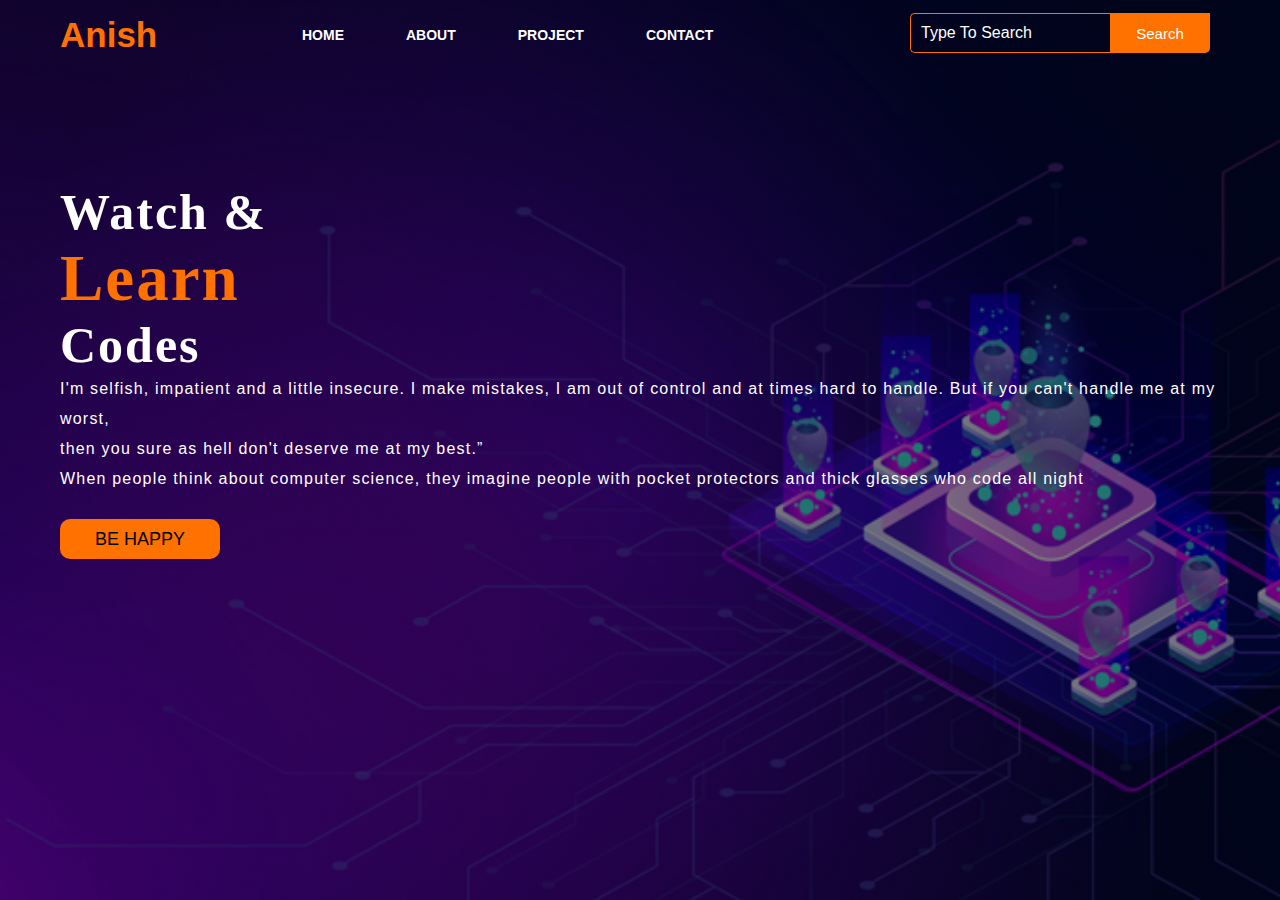
<file: index.html>
<!DOCTYPE html>
<html lang="en">
<head>
    <title>Anish</title>
    <link rel="stylesheet" href="style.css">
</head>
<body>

    <div class="main">
        <div class="navbar">
            <div class="icon">
                <h2 class="logo">Anish</h2>
            </div>

            <div class="menu">
                <ul>
                    <li><a href="/">HOME</a></li>
                    <li><a href="/about.htm">ABOUT</a></li>
                    
                    <li><a href="/project.html">PROJECT</a></li>
                    <li><a href="/contact.html">CONTACT</a></li>
                </ul>
            </div>

            <div class="search">
                <input class="srch" type="search" name="" placeholder="Type To Search">
                <a href="https://www.google.com"> <button class="btn">Search</button></a>
            </div>

        </div> 
        <div class="content">
            <h1>Watch & <br><span>Learn</span> <br>Codes</h1>
            <p class="par">I'm selfish, impatient and a little insecure. I make mistakes, I am
  out of control and at times hard to handle. But if you can't handle me at my worst,
                <br> then you sure as hell don't deserve me at my best.”
            <br>When people think about computer science, they imagine people with pocket protectors and thick glasses who code all night</p>

                <button class="cn"><a href="#">BE HAPPY</a></button>


        </div>
    </div>
    
</body>
</html>
</file>
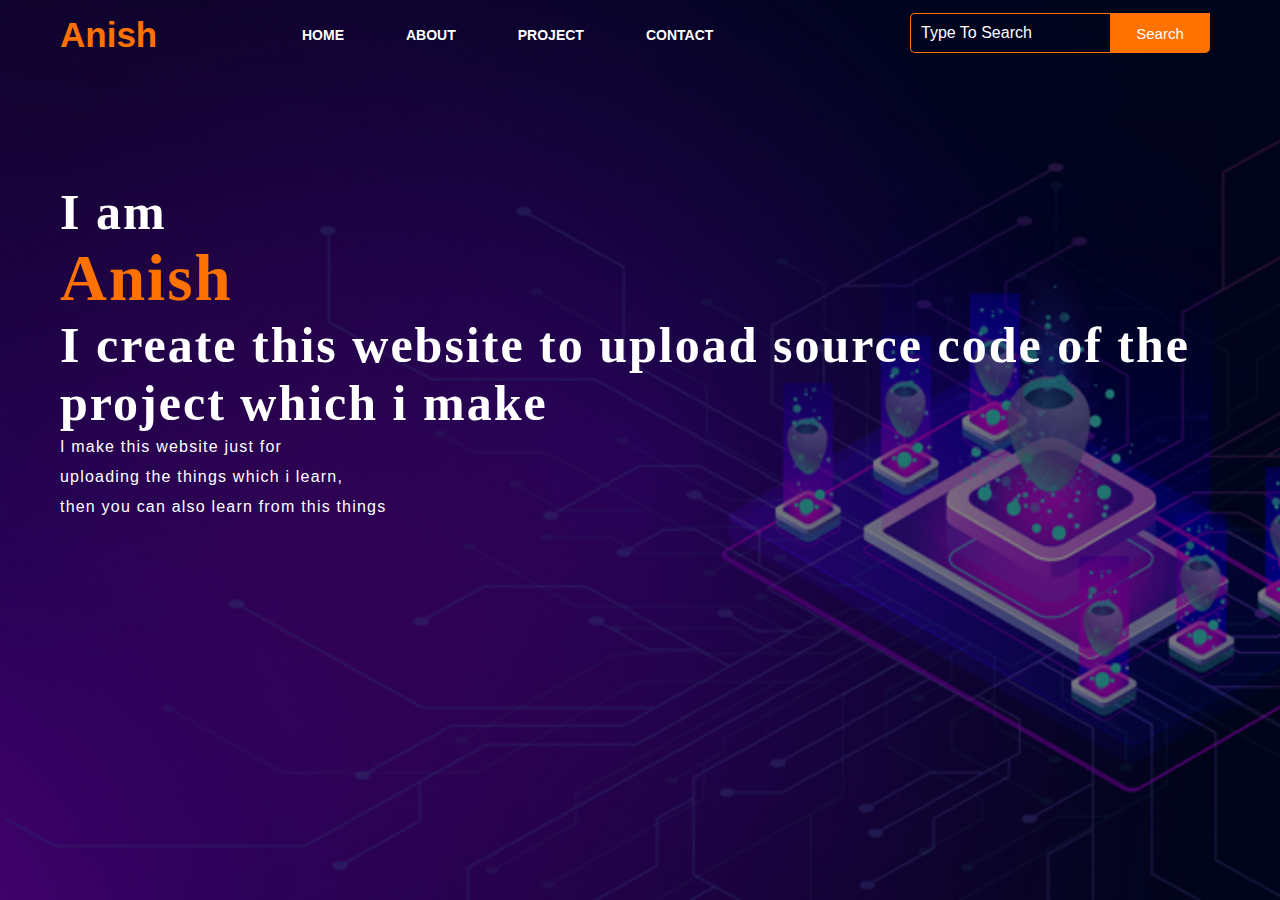
<file: about.htm>
<!DOCTYPE html>
<html lang="en">
<head>
    <title>Anish</title>
    <link rel="stylesheet" href="style.css">
</head>
<body>
    <div class="main">
        <div class="navbar">
            <div class="icon">
                <h2 class="logo">Anish</h2>
            </div>

            <div class="menu">
                <ul>
                    <li><a href="/">HOME</a></li>
                    <li><a href="/about.htm">ABOUT</a></li>
                    
                    <li><a href="/project.html">PROJECT</a></li>
                    <li><a href="/contact.html">CONTACT</a></li>
                </ul>
            </div>

            <div class="search">
                <input class="srch" type="search" name="" placeholder="Type To Search">
                <a href="https://www.google.com"> <button class="btn">Search</button></a>
            </div>

        </div> 
        <div class="content">
            <h1>I am<br><span>Anish</span> <br>I create this website to upload source code of the project which i make </h1>
            <p class="par">I make this website just for 
 <br>  uploading the things which i learn,
                <br> then you can also learn from this things</p>

                


        </div>
        
    </div>
    
             
</body>
</html>
</file>
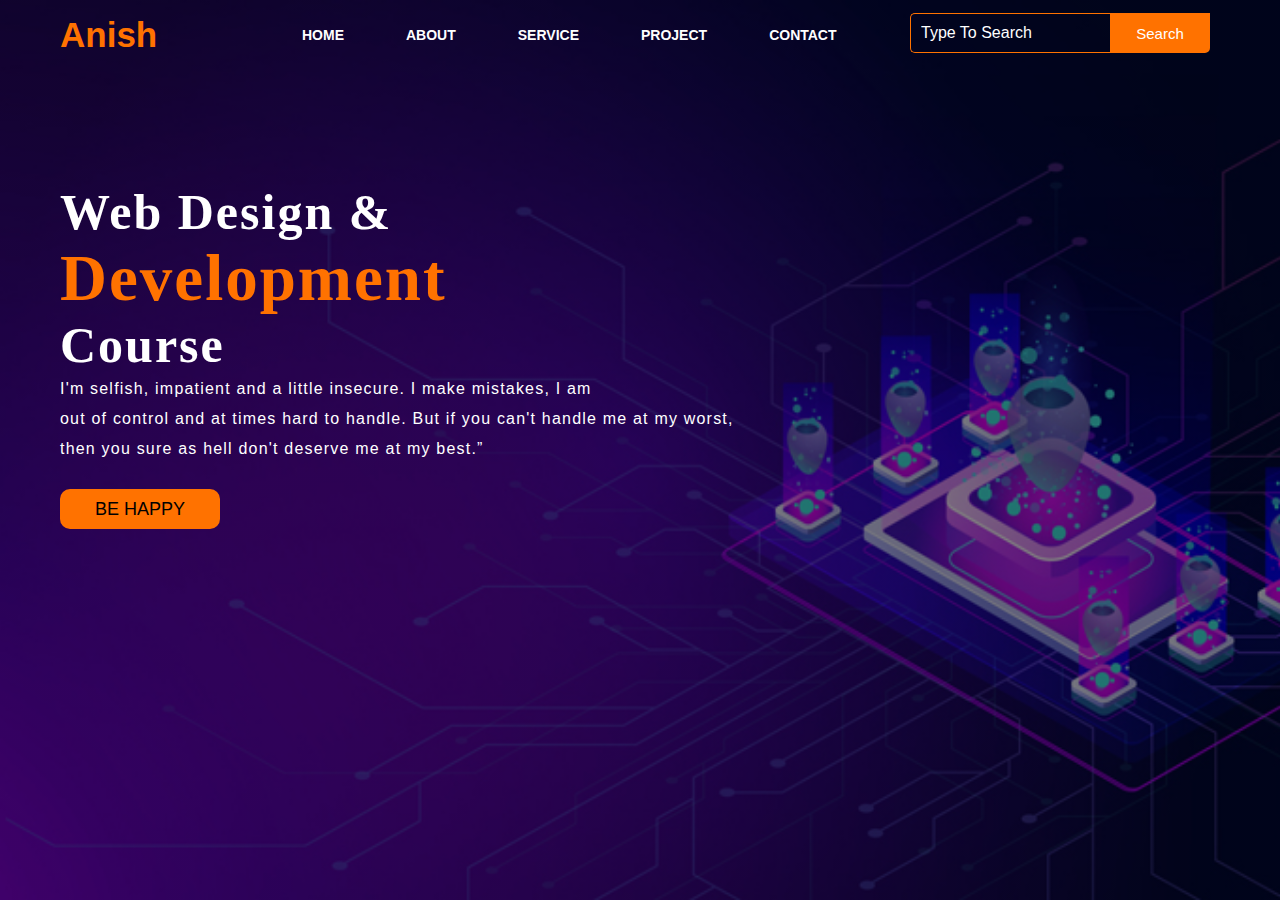
<file: index2.html>
<!DOCTYPE html>
<html lang="en">
<head>
    <title>Anish</title>
    <link rel="stylesheet" href="style.css">
</head>
<body>

    <div class="main">
        <div class="navbar">
            <div class="icon">
                <h2 class="logo">Anish</h2>
            </div>

            <div class="menu">
                <ul>
                    <li><a href="/">HOME</a></li>
                    <li><a href="/about.htm">ABOUT</a></li>
                    <li><a href="/services.html">SERVICE</a></li>
                    <li><a href="/project.html">PROJECT</a></li>
                    <li><a href="/contact.html">CONTACT</a></li>
                </ul>
            </div>

            <div class="search">
                <input class="srch" type="search" name="" placeholder="Type To Search">
                <a href="https://www.google.com"> <button class="btn">Search</button></a>
            </div>

        </div> 
        <div class="content">
            <h1>Web Design & <br><span>Development</span> <br>Course</h1>
            <p class="par">I'm selfish, impatient and a little insecure. I make mistakes, I am
 <br>  out of control and at times hard to handle. But if you can't handle me at my worst,
                <br> then you sure as hell don't deserve me at my best.”</p>

                <button class="cn"><a href="#">BE HAPPY</a></button>

 
        </div>
    </div>
    
</body>
</html>
</file>
<file: style.css>
*{
    margin: 0;
    padding: 0;
}

.main{
    width: 100%;
    background: linear-gradient(to top, rgba(0,0,0,0.5)50%,rgba(0,0,0,0.5)50%), url(wee.jpg);
    background-position: center;
    background-size: cover;
    height: 100vh;
}

.navbar{
    width: 1200px;
    height: 75px;
    margin: auto;
}

.icon{
    width: 200px;
    float: left;
    height: 70px;
}

.logo{
    color: #ff7200;
    font-size: 35px;
    font-family: Arial;
    padding-left: 20px;
    float: left;
    padding-top: 10px;
    margin-top: 5px
}

.menu{
    width: 400px;
    float: left;
    height: 70px;
}

ul{
    float: left;
    display: flex;
    justify-content: center;
    align-items: center;
}

ul li{
    list-style: none;
    margin-left: 62px;
    margin-top: 27px;
    font-size: 14px;
}

ul li a{
    text-decoration: none;
    color: #fff;
    font-family: Arial;
    font-weight: bold;
    transition: 0.4s ease-in-out;
}

ul li a:hover{
    color: #ff7200;
}

.search{
    width: 330px;
    float: left;
    margin-left: 270px;
}

.srch{
    font-family: 'Times New Roman';
    width: 200px;
    height: 40px;
    background: transparent;
    border: 1px solid #ff7200;
    margin-top: 13px;
    color: #fff;
    border-right: none;
    font-size: 16px;
    float: left;
    padding: 10px;
    border-bottom-left-radius: 5px;
    border-top-left-radius: 5px;
}

.btn{
    width: 100px;
    height: 40px;
    background: #ff7200;
    border: 2px solid #ff7200;
    margin-top: 13px;
    color: #fff;
    font-size: 15px;
    border-bottom-right-radius: 5px;
    border-bottom-right-radius: 5px;
    transition: 0.2s ease;
    cursor: pointer;
}
.btn:hover{
    color: #000;
}

.btn:focus{
    outline: none;
}

.srch:focus{
    outline: none;
}

.content{
    width: 1200px;
    height: auto;
    margin: auto;
    color: #fff;
    position: relative;
}

.content .par{
    padding-left: 20px;
    padding-bottom: 25px;
    font-family: Arial;
    letter-spacing: 1.2px;
    line-height: 30px;
}

.content h1{
    font-family: 'Times New Roman';
    font-size: 50px;
    padding-left: 20px;
    margin-top: 9%;
    letter-spacing: 2px;
}

.content .cn{
    width: 160px;
    height: 40px;
    background: #ff7200;
    border: none;
    margin-bottom: 10px;
    margin-left: 20px;
    font-size: 18px;
    border-radius: 10px;
    cursor: pointer;
    transition: .4s ease;
    
}

.content .cn a{
    text-decoration: none;
    color: #000;
    transition: .3s ease;
}

.cn:hover{
    background-color: #fff;
}

.content span{
    color: #ff7200;
    font-size: 65px
}

.form{
    margin-top: 112px;
    width: 263px;
    height: 380px;
    background: linear-gradient(to top, rgba(0,0,0,0.8)50%,rgba(0,0,0,0.8)50%);
    position: absolute;
    top: -20px;
    left: 467px;
    transform: translate(0%,-5%);
    border-radius: 20px;
    padding: 70px;
}

.form h2{
    width: 237px;
    font-family: sans-serif;
    text-align: center;
    color: #ff7200;
    font-size: 22px;
    background-color: #fff;
    border-radius: 10px;
    margin: 2px;
    padding: 8px;
}

.form input{
    width: 240px;
    height: 35px;
    background: transparent;
    border-bottom: 1px solid #ff7200;
    border-top: none;
    border-right: none;
    border-left: none;
    color: #fff;
    font-size: 15px;
    letter-spacing: 1px;
    margin-top: 30px;
    font-family: sans-serif;
}

.form input:focus{
    outline: none;
}

::placeholder{
    color: #fff;
    font-family: Arial;
}

.btnn{
    width: 240px;
    height: 40px;
    background: #ff7200;
    border: none;
    margin-top: 30px;
    font-size: 18px;
    border-radius: 10px;
    cursor: pointer;
    color: #fff;
    transition: 0.4s ease;
}
.btnn:hover{
    background: #fff;
    color: #ff7200;
}
.btnn a{
    text-decoration: none;
    color: #000;
    font-weight: bold;
}
.form .link{
    font-family: Arial, Helvetica, sans-serif;
    font-size: 17px;
    padding-top: 20px;
    text-align: center;
}
.form .link a{
    text-decoration: none;
    color: #ff7200;
}
.liw{
    color: white;
    padding-top: 25px;
    padding-bottom: 10px;
    text-align: center;
}
.icons a{
    text-decoration: none;
    color: #fff;
}
.icons ion-icon{
    color: #fff;
    font-size: 30px;
    padding-left: 124px;
    padding-top: 5px;
    transition: 0.3s ease;
}
.icons ion-icon:hover{
    
    color: #ff7200;
}

@media screen and (max-width:1200px) {
    .navbar{
        width: 100%;
        height: 100px;
    }
    ul{
        margin-left: 30px;
    }
    ul li{
        margin-left: 60px;
    }
    ul li a{
        font-size: 1.6vw;
    }

    .search{
        margin-top: 3px;
        margin-left: 290px;
    }
    .srch{
        height: 40px;
        width: 190px;
        font-size: 14px;
    }
    .btn{
        height: 40px;
        width: 80px;
    }

    .content{
        width: 100%;
    }

    .content h1, .content span{
        font-size: 4.5vw;

    }

    .content .par{
        width: 90%;
        font-size: 1.5vw;
    }

    .content .cn{
        width: 13%;
        height: 3.5vw;
        font-size: 1.8vw;
    }
    .content a{
        font-size: 1.6vw;
    }
}

@media screen and (max-width:1170px) {
    .main{
        padding-left: 20px;
        height: 180vh;
    }
    .form{
        margin-left: -30px;
        width: 250px;
        height: 380px;
        background: linear-gradient(to top, rgba(0,0,0,0.8)50%,rgba(0,0,0,0.8)50%);
        position: absolute;
        top: 254px;
        left: 336px;
        transform: translate(0%,-5%);
        border-radius: 20px;
        padding: 67px;
    }
    .form input{
        width: 240px;
        height: 35px;
        background: transparent;
        border-bottom: 1px solid #ff7200;
        border-top: none;
        border-right: none;
        border-left: none;
        color: #fff;
        font-size: 15px;
        letter-spacing: 1px;
        margin-top: 30px;
        font-family: sans-serif;
    }
    .btnn a{
        font-size: 16px;
    }
    .form .link a{
        font-size: 16px;
    }  
}

@media screen and (max-width:830px) {
    .content{
        margin-top: 120px;
        width: 80%;
        margin-left: 40px;
    }
    .content h1, .content span{
        font-size: 6vw;
    }
    .content .par{
        width: 90%;
        font-size: 1.8vw;
    }
    .content .cn{
        width: 15%;
        height: 4.5vw;
        font-size: 2vw;
    }
    .content a{
        font-size: 2vw;
    }
    .logo{
        margin-left: 240px;
        width: 100%;
        margin-top: 15px;
        font-size: 5vw;
    }
    .menu{
        width: 100%;
    
    
    }
    ul{
        margin-top: -5px;
        margin-left: 5px;
    }
    ul li{
        margin-left: 60px;

    }
    ul li a{
        font-size: 2vw;
    }
    .search{
        margin-top: -20px;
        margin-left: 60px;

    }
    .srch{
        height: 30px;
        width: 160px;
        font-size: 12px;
    }
    .btn{
        height: 30px;
        width: 70px;
    }
    .main{
        padding-left: 20px;
        height: 180vh;
    }
    .form{
        margin-left: -30px;
        width: 250px;
        height: 380px;
        background: linear-gradient(to top, rgba(0,0,0,0.8)50%,rgba(0,0,0,0.8)50%);
        position: absolute;
        top: 420px;
        left: 50px;
        transform: translate(0%,-5%);
        border-radius: 10px;
        padding: 25px;
    }
    .form input{
        width: 240px;
        height: 35px;
        background: transparent;
        border-bottom: 1px solid #ff7200;
        border-top: none;
        border-right: none;
        border-left: none;
        color: #fff;
        font-size: 15px;
        letter-spacing: 1px;
        margin-top: 30px;
        font-family: sans-serif;
    }
    .btnn a{
        font-size: 16px;
    }
    .form .link a{
        font-size: 16px;
    }  
    
}
@media screen and (max-width:600px) {

    .content{
        margin-top: 80px;
        margin-left: 20px;
    
    }
    .search{
        margin-top: -40px;
        margin-left: 42px;
    }
    .logo{
        margin-left: 180px;
        font-size: 4vw;
    }
    ul{
        margin-top: -25px;
        margin-left: -5px;
    }
    ul li{
        margin-left: 50px;
    }
    ul li a{
        font-size: 2vw;
    }
}

@media screen and (max-width:450px) {
    .logo{
        margin-left: 140px;
        font-size: 4vw;
    }
    ul{
        margin-top: -25px;

    }
    ul li{
        margin-left: 42px;

    }
    ul li a{
        font-size: 2vw;
        
    }
    .search{
        margin-top: -40px;
        margin-left: 38px;
    }
    
}
#projects .projects {
    background-image: "/wee.png";
	flex-direction: column;
	max-width: 1200px;
	margin: 0 auto;
	padding: 100px 0;
}
#projects .projects-header h1 {
	margin-bottom: 50px;
}
#projects .all-projects {
    
	display: flex;
	align-items: center;
	justify-content: center;
	flex-direction: column;
}
#projects .project-item {
	display: flex;
	align-items: center;
	justify-content: center;
	flex-direction: column;
	width: 80%;
	margin: 20px auto;
	overflow: hidden;
	border-radius: 10px;
}
#projects .project-info {
	padding: 30px;
	flex-basis: 50%;
	height: 100%;
	display: flex;
	align-items: flex-start;
	justify-content: center;
	flex-direction: column;
	background-image: linear-gradient(60deg, #000000 0%, #000000 100%);
	color: orangered;
}
#projects .project-info h1 {
	font-size: 4rem;
	font-weight: 500;
}
#projects .project-info h2 {
	font-size: 1.8rem;
	font-weight: 500;
	margin-top: 10px;
}
#projects .project-info p {
	color: white;
}
#projects .project-img {
    padding-top: 70px;
	flex-basis: 50%;
	height: 300px;
	overflow: hidden;
	position: relative;
}
#projects .project-img:after {
	content: '';
	position: absolute;
	left: 0;
	top: 0;
	height: 100%;
	width: 100%;
	
	opacity: 0.7;
}


#projects .project-item:hover .project-img img {
	transform: scale(1.1);
}
.icons .cn {
    width: 160px;
    margin-top: 30px;
    height: 40px;
    background: #ff7200;
    border: none;
    margin-bottom: 10px;
    margin-left: 66px;
    font-size: 18px;
    border-radius: 10px;
    cursor: pointer;
    transition: .4s ease;
    
}
.icons .cn a {
    text-decoration: none;
    color: #000;
    transition: .3s ease;
    font-family: Arial, Helvetica, sans-serif;
}
</file>
